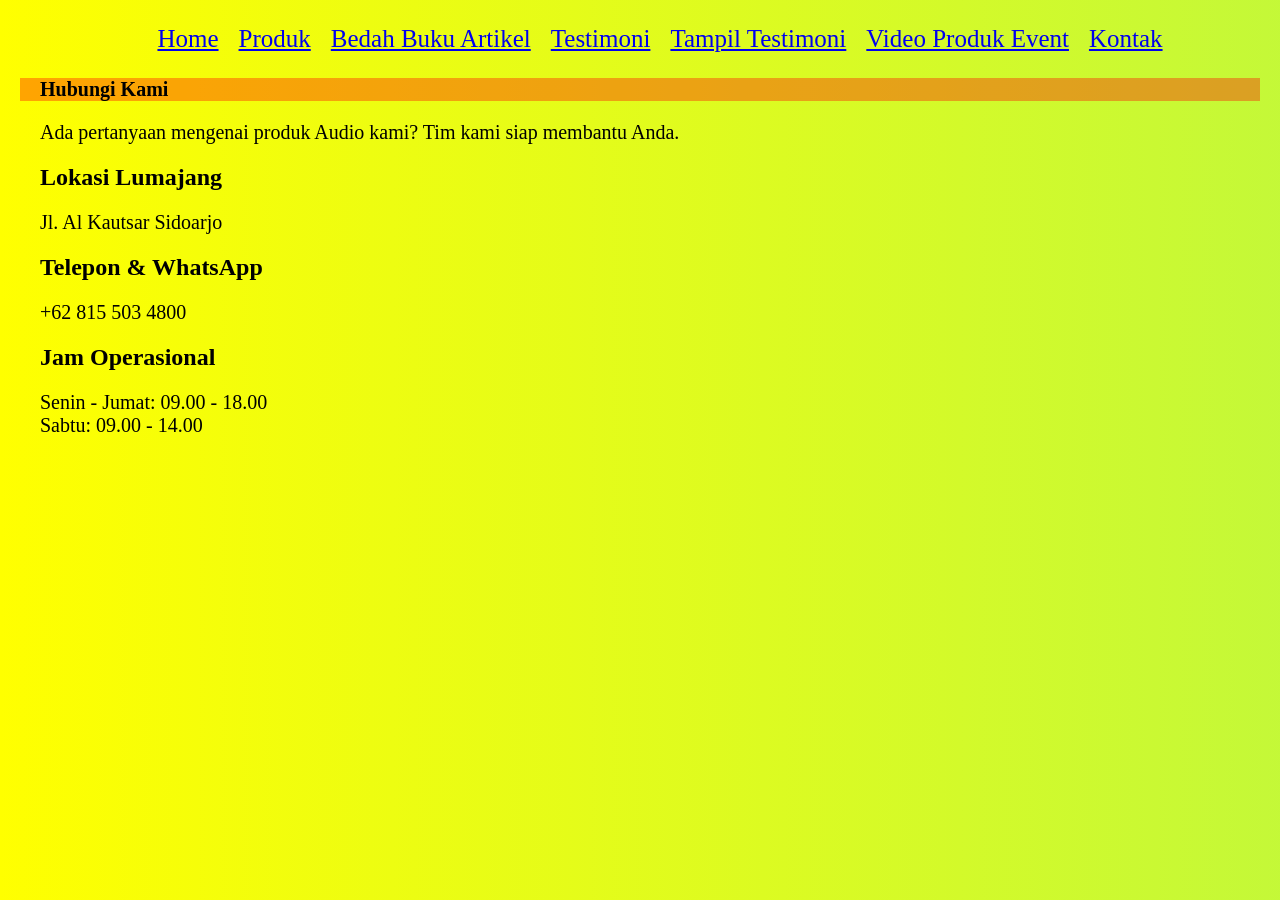
<file: Kontak.html>
<!DOCTYPE html>
<html lang="id">
<head>
<meta charset="UTF-8">
<meta name="viewport" content="width=device-width, initial-scale=1.0">
<title>Profile Usaha Buku ARSA</title>
<link rel ="stylesheet" href ="style.css"/>
<nav class="navbar">
  <ul>
    <li><a href="index.html">Home</a></li>
    <li><a href="Produk.html">Produk</a></li>
       <li><a href="Bedah Buku Artikel.html">Bedah Buku Artikel</a></li>
       <li><a href="Testimoni.html">Testimoni</a></li>
       <li><a href="Tampil Testimoni.html">Tampil Testimoni</a></li>
       <li><a href="Video Produk Event.html">Video Produk Event</a></li>
       <li><a href="Kontak.html">Kontak</a></li>
  </ul>
</nav>
</head>
<body>
    <div class="contact-wrapper">
    <div class="contact-header">
        <h1>Hubungi Kami</h1>
        <p>Ada pertanyaan mengenai produk Audio kami? Tim kami siap membantu Anda.</p>
    </div>

    <div class="contact-grid">
        <div class="info-side">
            <div class="info-box">
                <i class="fas fa-location-dot"></i>
                <div>
                    <h2>Lokasi Lumajang</h2>
                    <p>Jl. Al Kautsar Sidoarjo</p>
                </div>
            </div>

            <div class="info-box">
                <i class="fas fa-phone"></i>
                <div>
                    <h2>Telepon & WhatsApp</h2>
                    <p>+62 815 503 4800</p>
                </div>
            </div>

            <div class="info-box">
                <i class="fas fa-clock"></i>
                <div>
                    <h2>Jam Operasional</h2>
                    <p>Senin - Jumat: 09.00 - 18.00<br>Sabtu: 09.00 - 14.00</p>
                </div>
            </div>


        </div>

    <div class="map-container">
        <iframe src="https://www.google.com/maps/embed?pb=!1m18!1m12!1m3!1d3957.1472856424264!2d112.6455903748651!3d-7.38754789262208!2m3!1f0!2f0!3f0!3m2!1i1024!2i768!4f13.1!3m3!1m2!1s0x2dd7e2f40676d005%3A0x26e010ff086e0f22!2sPesantren%20Al%20Kautsar%20Sidoarjo!5e0!3m2!1sid!2sid!4v1709360000000!5m2!1sid!2sid"width="100%" height="300" style="border:0;" allowfullscreen="" loading="lazy"></iframe>
    </div>
</div>
</body>
</file>
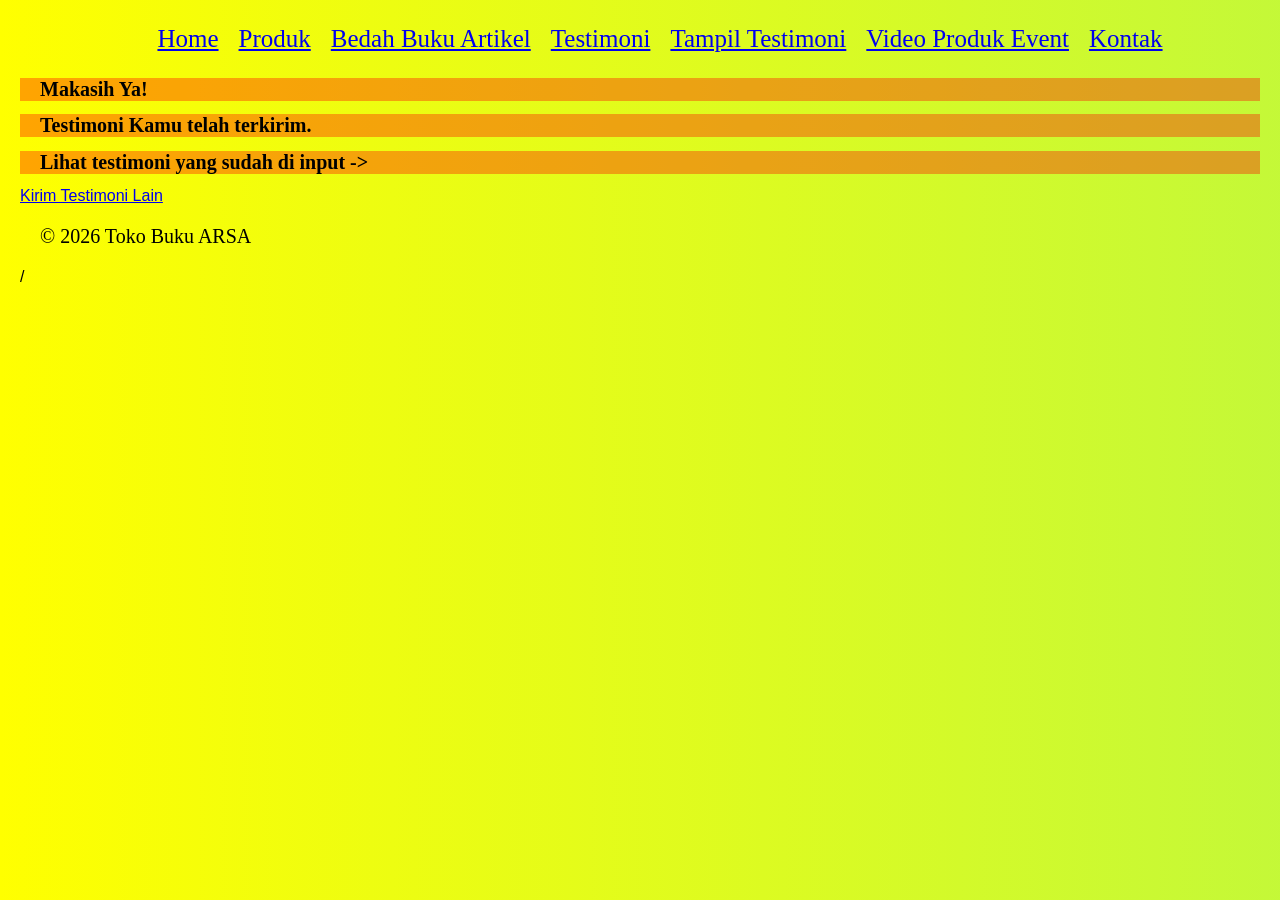
<file: Proses Testimoni.html>
<!DOCTYPE html>
<html lang="id">
<head>
<meta charset="UTF-8">
<meta name="viewport" content="width=device-width, initial-scale=1.0">
<title>Profile Usaha Buku ARSA</title>
<link rel ="stylesheet" href ="style.css"/>
<nav class="navbar">
<ul>
<li><a href="index.html">Home</a></li>
<li><a href="produk.html">Produk</a></li>
<li><a href="Bedah Buku Artikel.html">Bedah Buku Artikel</a></li>
<li><a href="Testimoni.html">Testimoni</a></li>
<li><a href="Tampil Testimoni.html">Tampil Testimoni</a></li>
<li><a href="Video Produk Event.html">Video Produk Event</a></li>
<li><a href="Kontak.html">Kontak</a></li>
</ul>
</nav>
</head>
<body>
<main class="konfirmasi">
<h1>Makasih Ya!</h1>
<h1>Testimoni Kamu telah terkirim.</h1>
<h1><a herf="tampil-testimoni.html">Lihat testimoni 
yang sudah di input -> </a></h1>
<section class="testimoni-terkirim"></section>
<a href="testimoni.html">Kirim Testimoni Lain</a>
</main>

<footer> 
<p>&copy; 2026 Toko Buku ARSA</p>
</footer>
</body>
</html>/
</file>
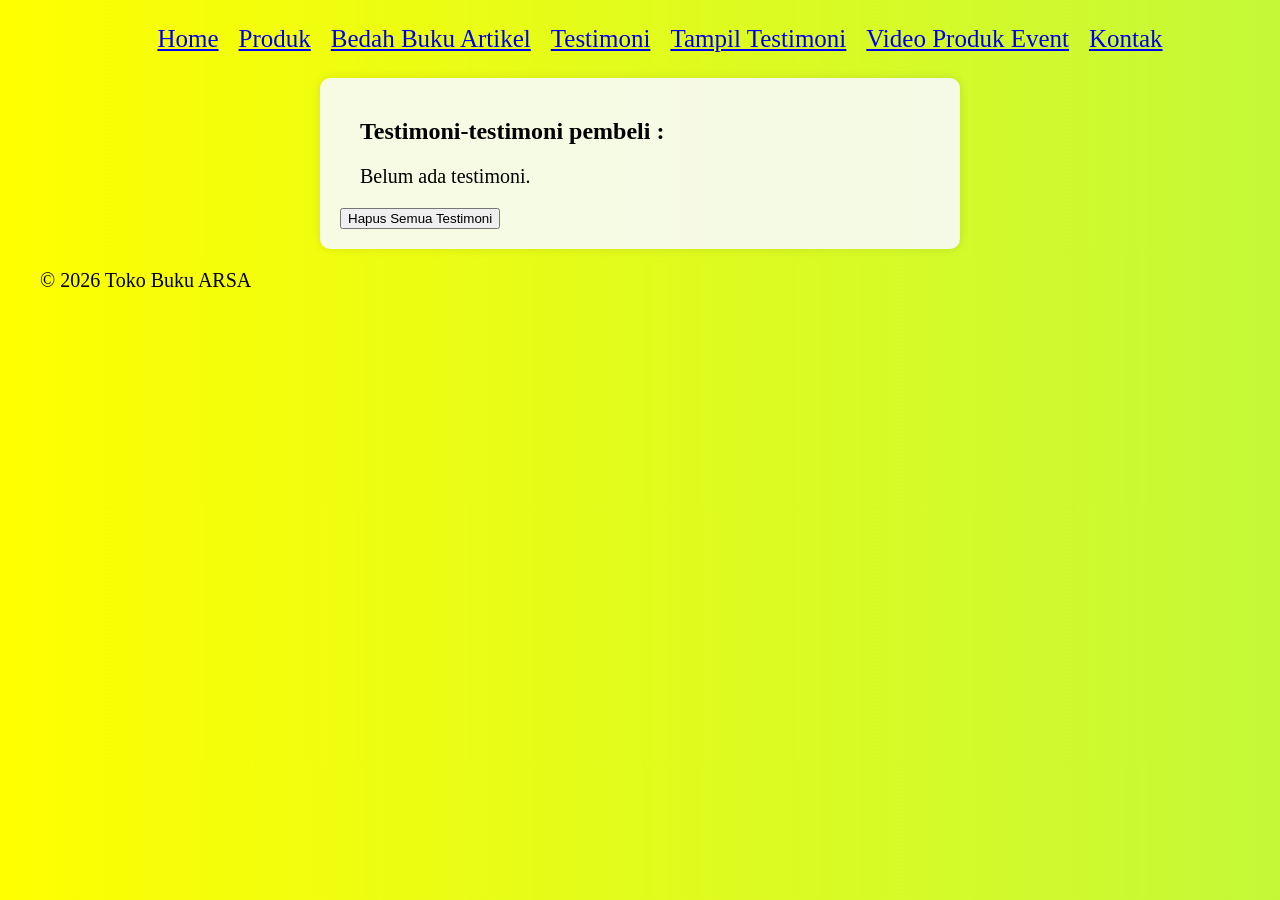
<file: Tampil Testimoni.html>
<!DOCTYPE html>
<html lang="id">
<head>
<meta charset="UTF-8">
<meta name="viewport" content="width=device-width, initial-scale=1.0">
<title>Profile Usaha Buku ARSA</title>
<link rel ="stylesheet" href ="style.css"/>
<nav class="navbar">
<ul>
<li><a href="index.html">Home</a></li>
<li><a href="produk.html">Produk</a></li>
<li><a href="Bedah Buku Artikel.html">Bedah Buku Artikel</a></li>
<li><a href="Testimoni.html">Testimoni</a></li>
<li><a href="Tampil Testimoni.html">Tampil Testimoni</a></li>
<li><a href="Video Produk Event.html">Video Produk Event</a></li>
<li><a href="Kontak.html">Kontak</a></li>
</ul>
</nav>
</head>
<body>
<main class="formulir">
<h2>Testimoni-testimoni pembeli :</h2>
<div id="daftarTestimoni"></div>
<button id="hapusSemua">Hapus Semua Testimoni</button>
</div>

<section>
<div id="daftarTestimoni"></div>
</section>
</main>

<footer>
<p>&copy; 2026 Toko Buku ARSA</p>
</footer>
<script>
const container = document.getElementById('daftarTestimoni');
const testimoniList = JSON.parse(localStorage.getItem('testimoniList')) || [];

if (testimoniList.length === 0) {
container.innerHTML = "<p>Belum ada testimoni.</p>";
} else {
testimoniList.forEach((t, i) => {
const el = document.createElement('div');
el.className = 'testimoni-box';
el.innerHTML = `
<p><strong>Nama:</strong> ${t.nama}</p>
<p><strong>Email:</strong> ${t.email}</p>
<p><strong>Pesan:</strong> ${t.pesan}</p>`;
container.appendChild(el);
});
}

document.getElementById("hapusSemua").addEventListener("click", function() {
const konfirmasi = confirm("Apakah Anda yakin ingin menghapus semua testimoni?");
if (konfirmasi) {
localStorage.removeItem("testimoniList");
location.reload();
         
}
});
</script>
</body>
</file>
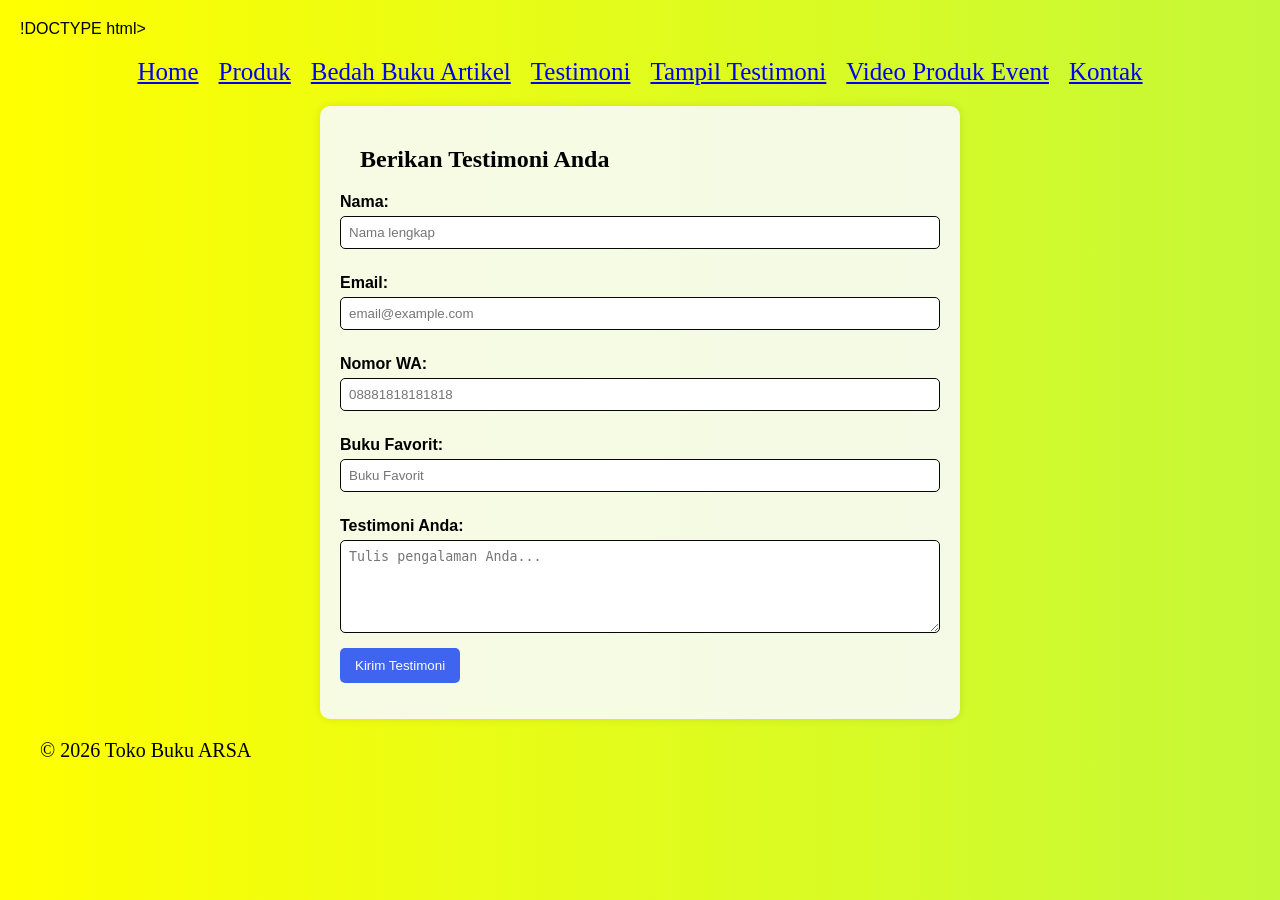
<file: Testimoni.html>
!DOCTYPE html>
<!DOCTYPE html>
<html lang="id">
<head>
<meta charset="UTF-8">
<meta name="viewport" content="width=device-width, initial-scale=1.0">
<title>Profile Usaha Buku ARSA</title>
<link rel ="stylesheet" href ="style.css"/>
<nav class="navbar">
<ul>
<li><a href="index.html">Home</a></li>
<li><a href="produk.html">Produk</a></li>
<li><a href="Bedah Buku Artikel.html">Bedah Buku Artikel</a></li>
<li><a href="Testimoni.html">Testimoni</a></li>
<li><a href="Tampil Testimoni.html">Tampil Testimoni</a></li>
<li><a href="Video Produk Event.html">Video Produk Event</a></li>
<li><a href="Kontak.html">Kontak</a></li>
</ul>
</nav>
</head>
<body>
<main class="formulir">
    <h2>Berikan Testimoni Anda</h2>
    <form id="formTestimoni">
      <label for="nama">Nama:</label>
      <input type="text" id="nama" name="nama" required placeholder="Nama lengkap">

      <label for="email">Email:</label>
      <input type="email" id="email" name="email" required placeholder="email@example.com">

      <label for="Nomor Wa">Nomor WA:</label>
      <input type="Nomor Wa" id="Nomor Wa" name="Nomor Wa" required placeholder="08881818181818">

       <label for="Buku Favorit">Buku Favorit:</label>
      <input type="Buku Favorit" id="Buku Favorit" name="Buku Favorit" required placeholder="Buku Favorit">

      <label for="pesan">Testimoni Anda:</label>
      <textarea id="pesan" name="pesan" required placeholder="Tulis pengalaman Anda..." rows="5"></textarea>

      <button type="submit">Kirim Testimoni</button>
    </form>
  </main>

  <footer>
    <p>&copy; 2026 Toko Buku ARSA</p>
  </footer>
 <script>
    document.getElementById('formTestimoni').addEventListener('submit', function(e) {
      e.preventDefault();

      const nama = document.getElementById('nama').value;
      const email = document.getElementById('email').value;
      const pesan = document.getElementById('pesan').value;

      const dataBaru = { nama, email, pesan };

      // Ambil list dari localStorage
      const testimoniList = JSON.parse(localStorage.getItem('testimoniList')) || [];

      // Tambahkan testimoni baru
      testimoniList.push(dataBaru);

      // Simpan kembali ke localStorage
      localStorage.setItem('testimoniList', JSON.stringify(testimoniList));

      // Arahkan ke halaman konfirmasi
      window.location.href = 'proses-testimoni.html';
    });
  </script>

<body>
</file>
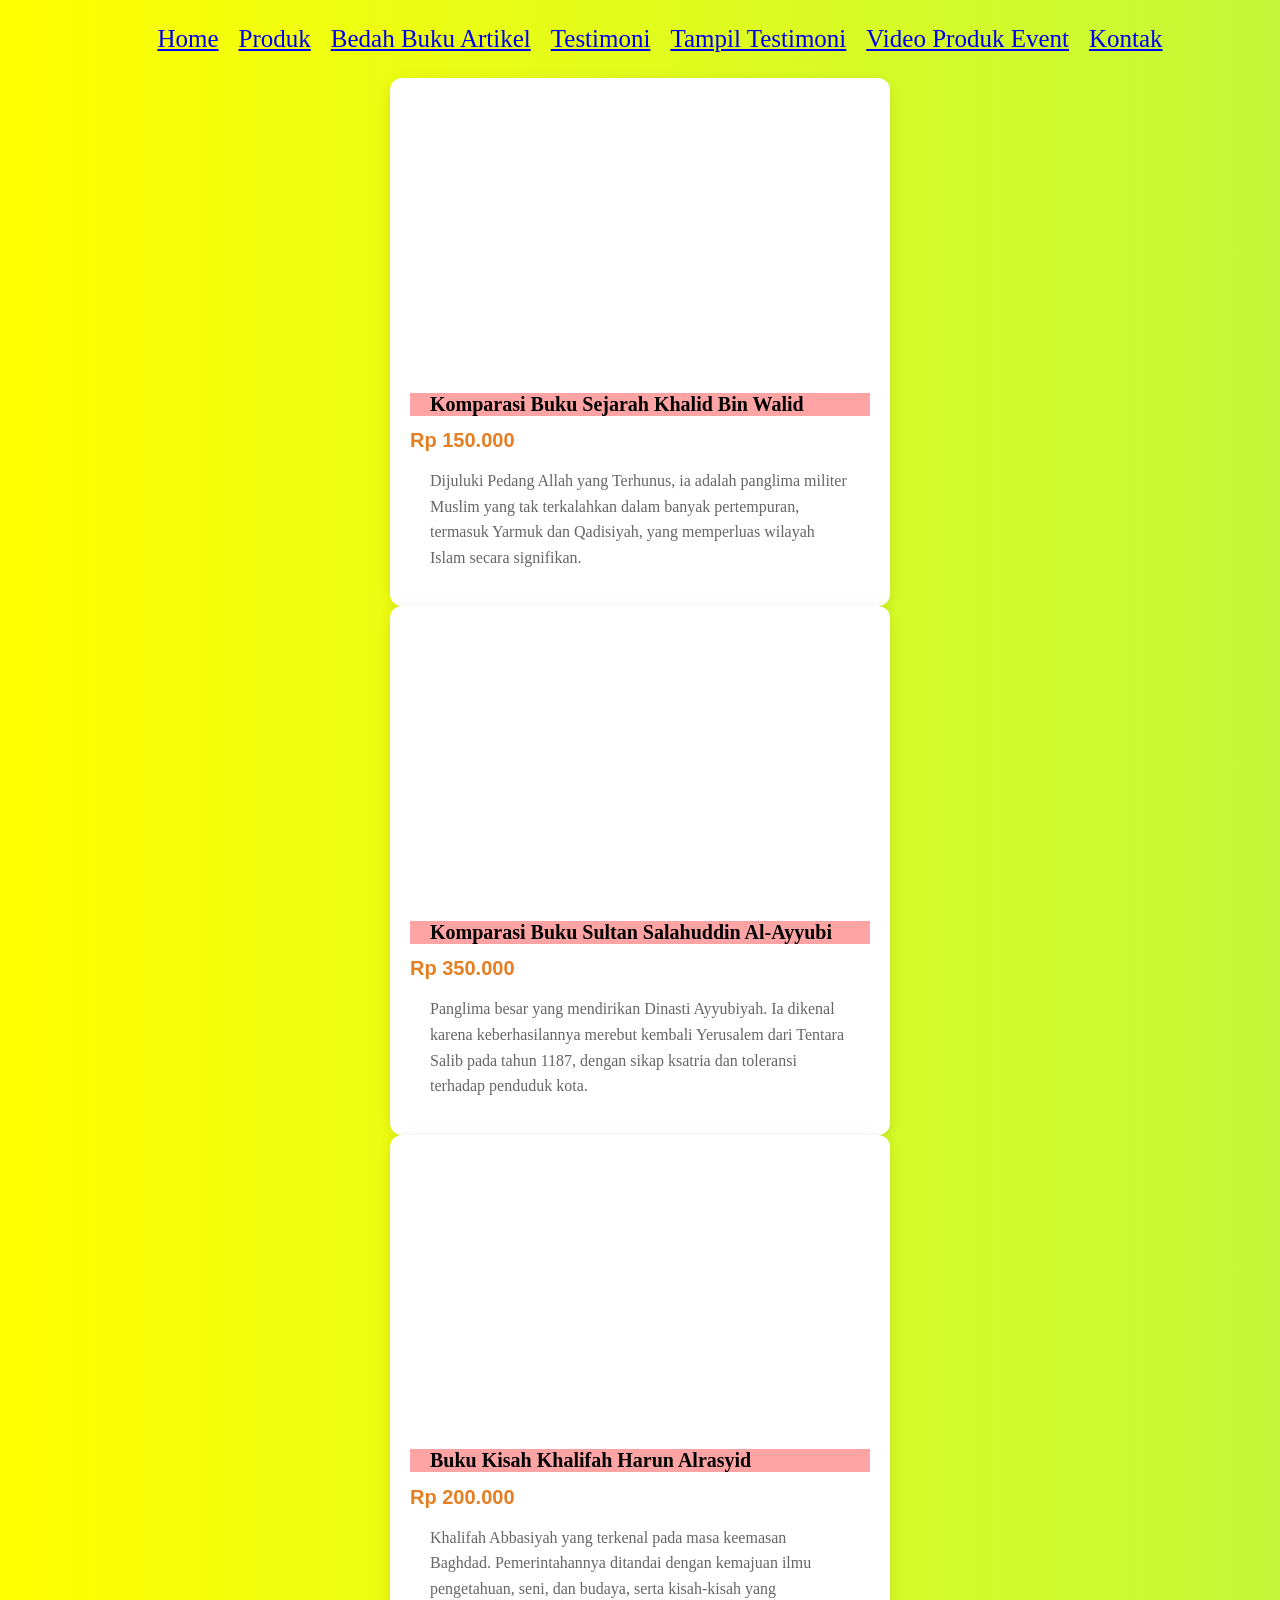
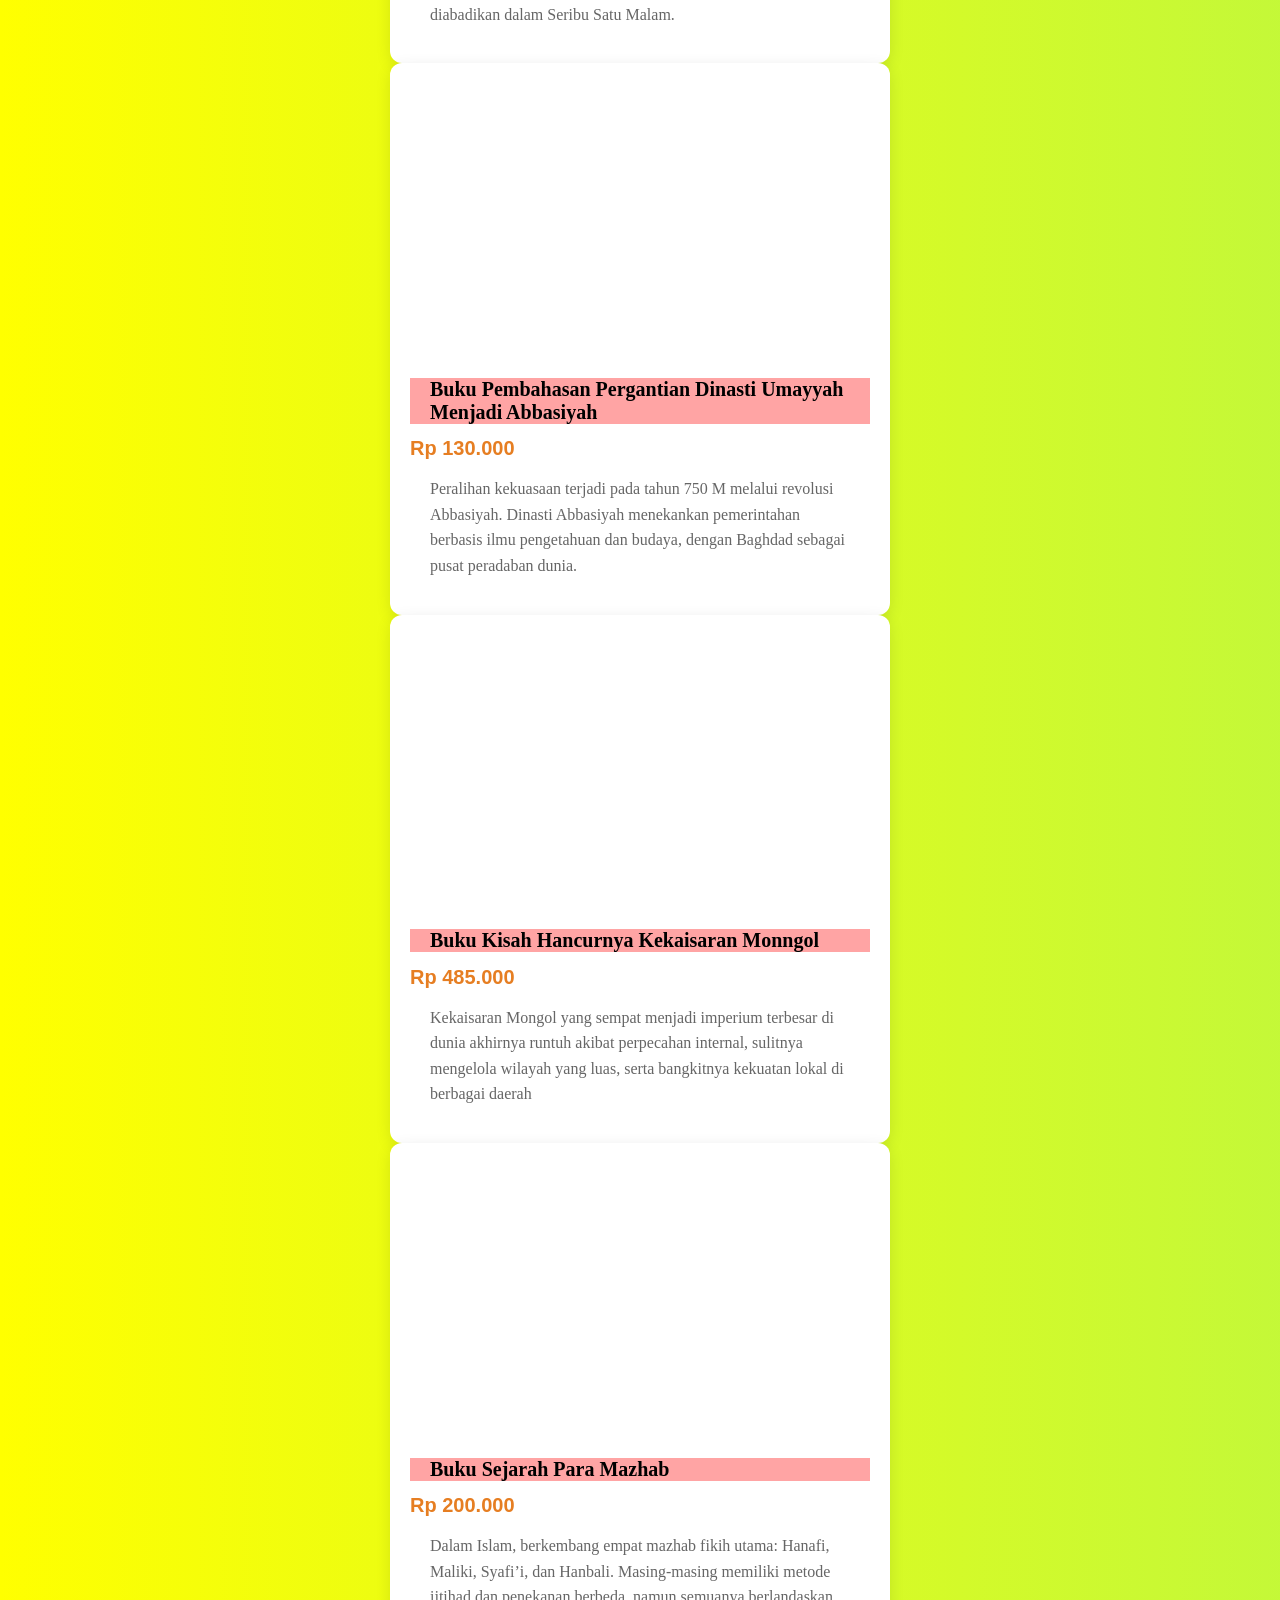
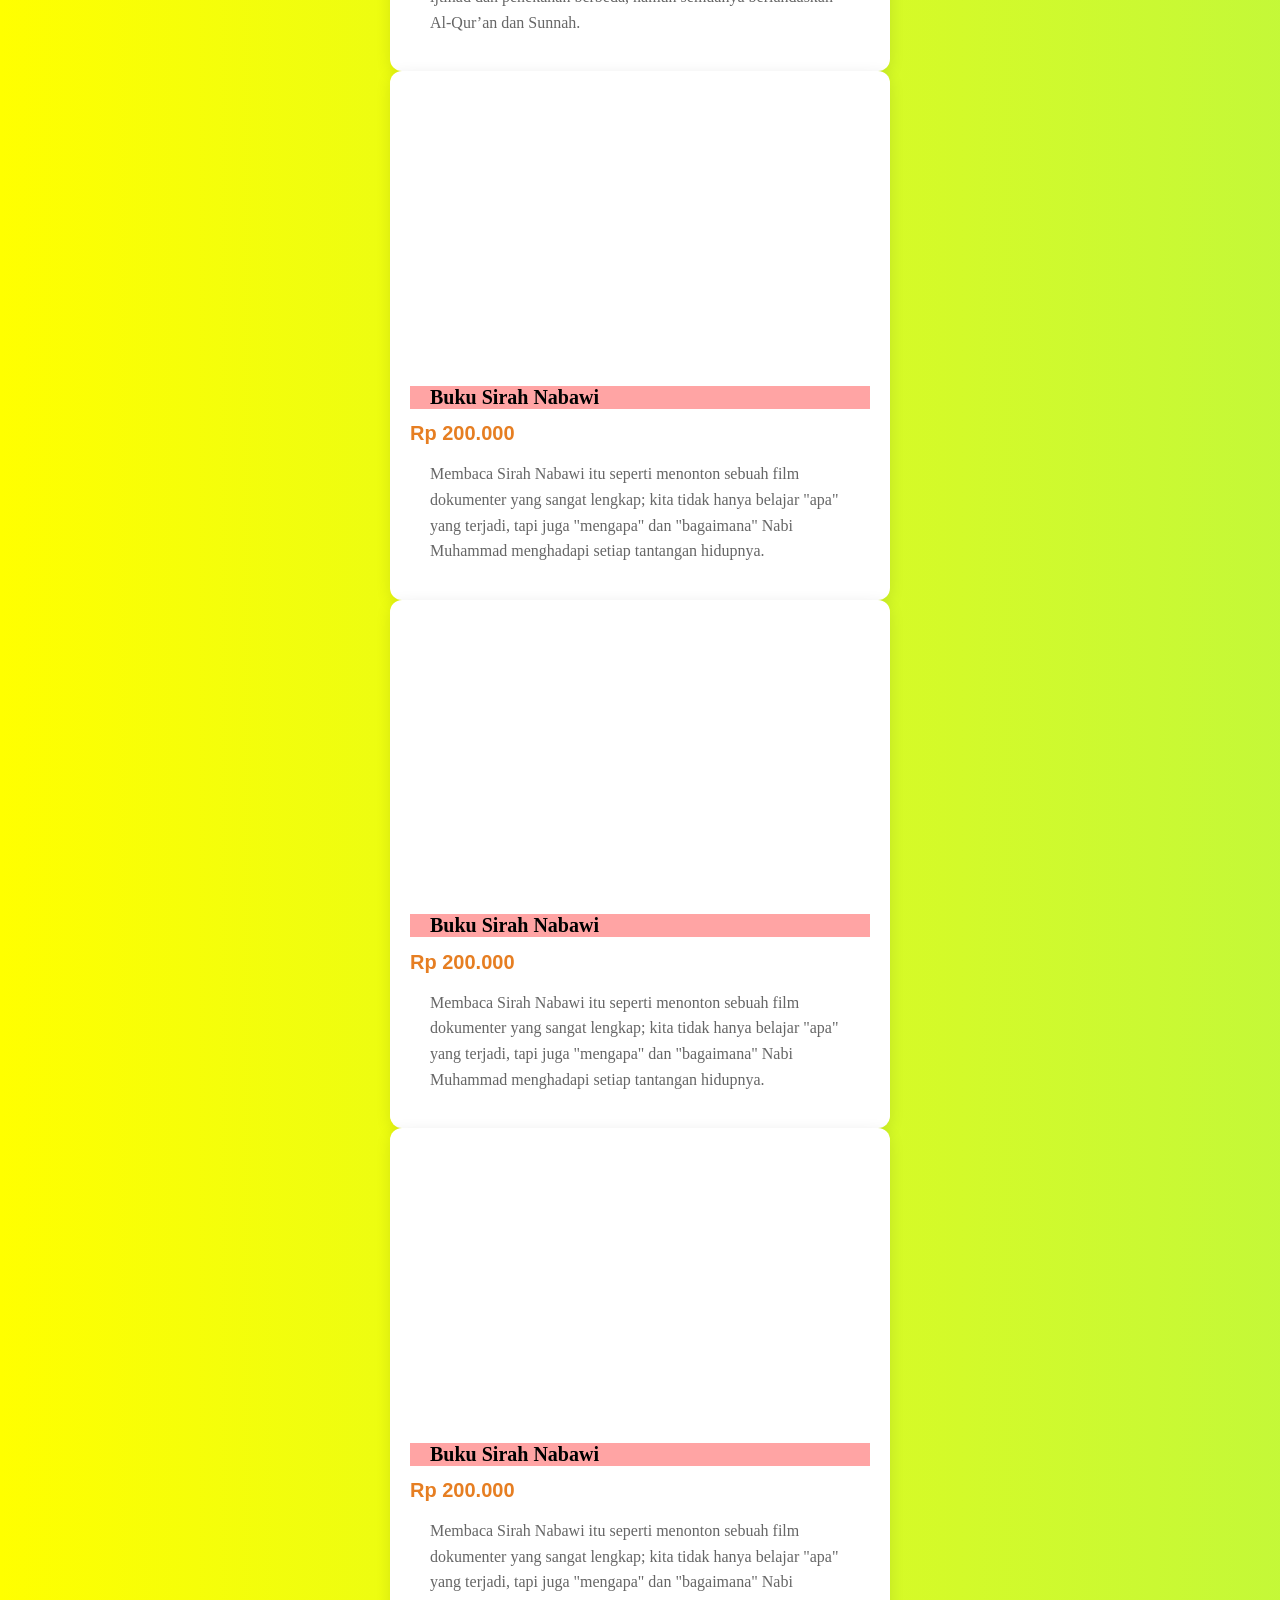
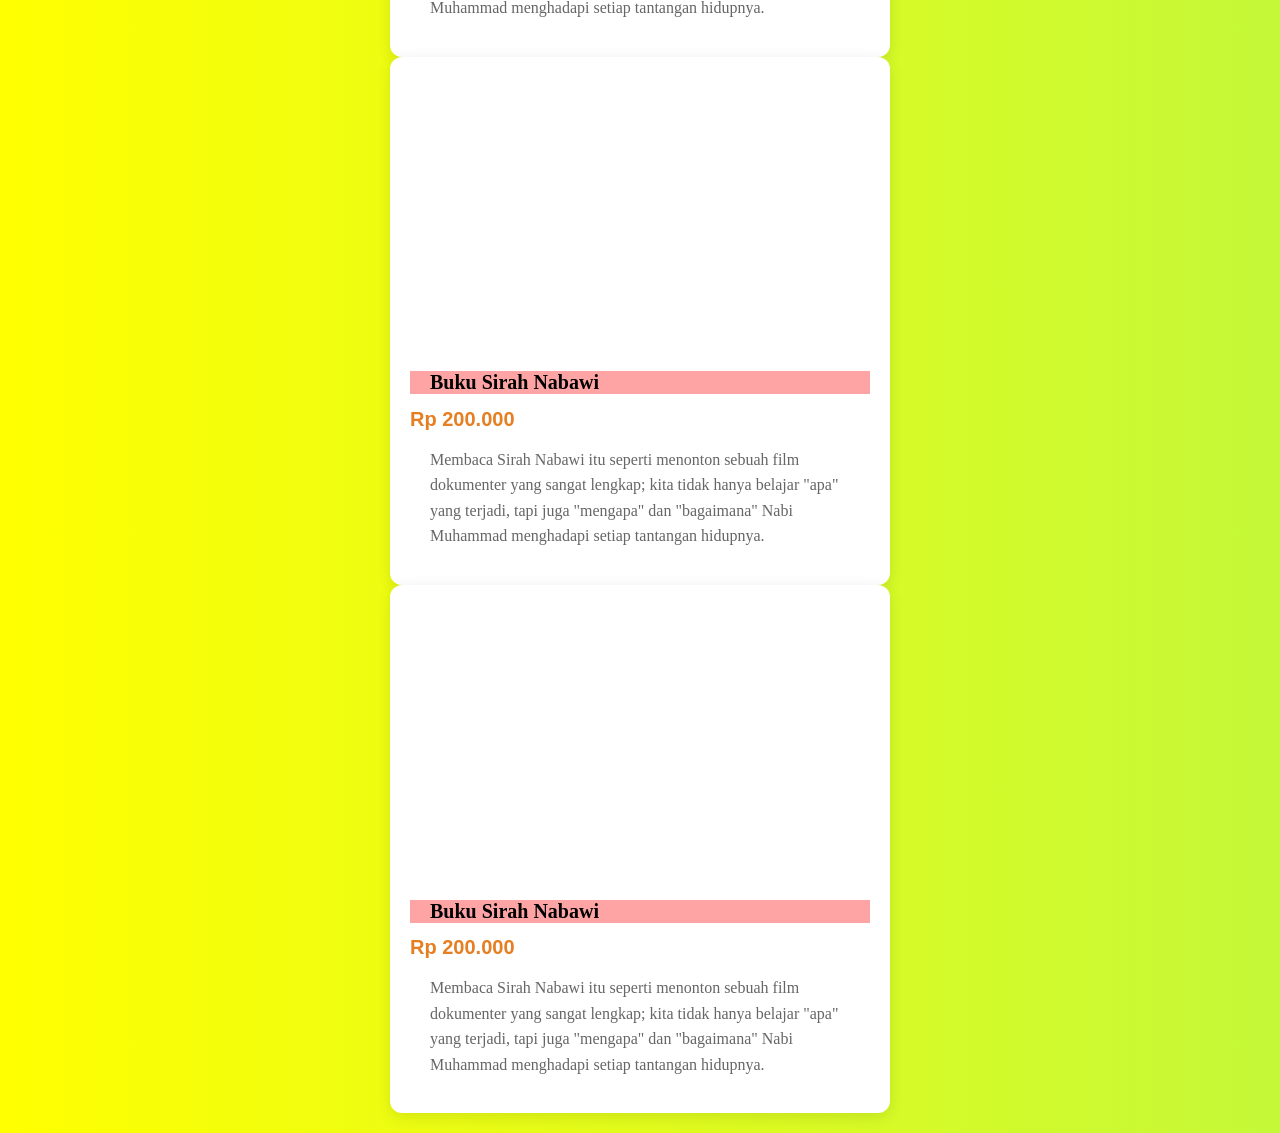
<file: Video Produk Event.html>
<!DOCTYPE html>
<html lang="id">
<head>
<meta charset="UTF-8">
<meta name="viewport" content="width=device-width, initial-scale=1.0">
<title>Profile Usaha Buku ARSA</title>
<link rel ="stylesheet" href ="style.css"/>
<nav class="navbar">
<ul>
<li><a href="index.html">Home</a></li>
<li><a href="produk.html">Produk</a></li>
<li><a href="Bedah Buku Artikel.html">Bedah Buku Artikel</a></li>
<li><a href="Testimoni.html">Testimoni</a></li>
<li><a href="Tampil Testimoni.html">Tampil Testimoni</a></li>
<li><a href="Video Produk Event.html">Video Produk Event</a></li>
<li><a href="Kontak.html">Kontak</a></li>
</ul>
</nav>
</head>
<body>
<div class="card-buku">
<div class="video-container">
<iframe src="https://www.youtube.com/embed/_ENVfAOq_xA" 
title="Komparasi Buku Sejarah Khalid Bin Walid"
allow="accelerometer; autoplay; clipboard-write; encrypted-media; gyroscope; picture-in-picture" 
allowfullscreen>
</iframe>
</div>
<div class="konten">
<h1>Komparasi Buku Sejarah Khalid Bin Walid</h1>
<div class="harga-buku">Rp 150.000</div>
<p class="deskripsi">
Dijuluki Pedang Allah yang Terhunus, ia adalah panglima militer Muslim yang tak terkalahkan dalam banyak pertempuran, termasuk Yarmuk dan Qadisiyah, yang memperluas wilayah Islam secara signifikan.
</p>
</div>
</div>

<div class="card-buku">
<div class="video-container">
<iframe src="https://www.youtube.com/embed/25Cc7VkEjkg" 
title="Komparasi Buku Sultan Salahuddin Al-Ayyubi"
allow="accelerometer; autoplay; clipboard-write; encrypted-media; gyroscope; picture-in-picture" 
allowfullscreen>
</iframe>
</div>
<div class="konten">
<h1>Komparasi Buku Sultan Salahuddin Al-Ayyubi</h1>
<div class="harga-buku">Rp 350.000</div>
<p class="deskripsi">
Panglima besar yang mendirikan Dinasti Ayyubiyah. Ia dikenal karena keberhasilannya merebut kembali Yerusalem dari Tentara Salib pada tahun 1187, dengan sikap ksatria dan toleransi terhadap penduduk kota.
</p>
</div>
</div>

<div class="card-buku">
<div class="video-container">
<iframe src="https://www.youtube.com/embed/4NSFW6hr1O4" 
title="Buku Kisah Khalifah Harun Alrasyid"
allow="accelerometer; autoplay; clipboard-write; encrypted-media; gyroscope; picture-in-picture" 
allowfullscreen>
</iframe>
</div>
<div class="konten">
<h1>Buku Kisah Khalifah Harun Alrasyid</h1>
<div class="harga-buku">Rp 200.000</div>
<p class="deskripsi">
Khalifah Abbasiyah yang terkenal pada masa keemasan Baghdad. Pemerintahannya ditandai dengan kemajuan ilmu pengetahuan, seni, dan budaya, serta kisah-kisah yang diabadikan dalam Seribu Satu Malam.
</p>
</div>
</div>

<div class="card-buku">
<div class="video-container">
<iframe src="https://www.youtube.com/embed/fEwzZ30TlU4" 
title="Buku Pembahasan Pergantian Dinasti Umayyah Menjadi Abbasiyah"
allow="accelerometer; autoplay; clipboard-write; encrypted-media; gyroscope; picture-in-picture" 
allowfullscreen>
</iframe>
</div>
<div class="konten">
<h1>Buku Pembahasan Pergantian Dinasti Umayyah Menjadi Abbasiyah</h1>
<div class="harga-buku">Rp 130.000</div>
<p class="deskripsi">
Peralihan kekuasaan terjadi pada tahun 750 M melalui revolusi Abbasiyah. Dinasti Abbasiyah menekankan pemerintahan berbasis ilmu pengetahuan dan budaya, dengan Baghdad sebagai pusat peradaban dunia.
</p>
</div>
</div>

<div class="card-buku">
<div class="video-container">
<iframe src="https://www.youtube.com/embed/nPBr5vzZZQU" 
title="Buku Kisah Hancurnya Kekaisaran Monngol"
allow="accelerometer; autoplay; clipboard-write; encrypted-media; gyroscope; picture-in-picture" 
allowfullscreen>
</iframe>
</div>
<div class="konten">
<h1>Buku Kisah Hancurnya Kekaisaran Monngol</h1>
<div class="harga-buku">Rp 485.000</div>
<p class="deskripsi">
Kekaisaran Mongol yang sempat menjadi imperium terbesar di dunia akhirnya runtuh akibat perpecahan internal, sulitnya mengelola wilayah yang luas, serta bangkitnya kekuatan lokal di berbagai daerah
</p>
</div>
</div>

<div class="card-buku">
<div class="video-container">
<iframe src="https://www.youtube.com/embed/Q6GVh2rkBp0" 
title="Buku Sejarah Para Mazhab"
allow="accelerometer; autoplay; clipboard-write; encrypted-media; gyroscope; picture-in-picture" 
allowfullscreen>
</iframe>
</div>
<div class="konten">
<h1>Buku Sejarah Para Mazhab</h1>
<div class="harga-buku">Rp 200.000</div>
<p class="deskripsi">
Dalam Islam, berkembang empat mazhab fikih utama: Hanafi, Maliki, Syafi’i, dan Hanbali. Masing-masing memiliki metode ijtihad dan penekanan berbeda, namun semuanya berlandaskan Al-Qur’an dan Sunnah.
</p>
</div>
</div>

<div class="card-buku">
<div class="video-container">
<iframe src="hhttps://www.youtube.com/embed/N15R4ZHX1j0" 
title="Buku Kisah Khalifah Harun Alrasyid"
allow="accelerometer; autoplay; clipboard-write; encrypted-media; gyroscope; picture-in-picture" 
allowfullscreen>
</iframe>
</div>
<div class="konten">
<h1>Buku Sirah Nabawi</h1>
<div class="harga-buku">Rp 200.000</div>
<p class="deskripsi">
Membaca Sirah Nabawi itu seperti menonton sebuah film dokumenter yang sangat lengkap; kita tidak hanya belajar "apa" yang terjadi, tapi juga "mengapa" dan "bagaimana" Nabi Muhammad menghadapi setiap tantangan hidupnya.
</p>
</div>
</div>

<div class="card-buku">
<div class="video-container">
<iframe src="hhttps://www.youtube.com/embed/N15R4ZHX1j0" 
title="Buku Kisah Khalifah Harun Alrasyid"
allow="accelerometer; autoplay; clipboard-write; encrypted-media; gyroscope; picture-in-picture" 
allowfullscreen>
</iframe>
</div>
<div class="konten">
<h1>Buku Sirah Nabawi</h1>
<div class="harga-buku">Rp 200.000</div>
<p class="deskripsi">
Membaca Sirah Nabawi itu seperti menonton sebuah film dokumenter yang sangat lengkap; kita tidak hanya belajar "apa" yang terjadi, tapi juga "mengapa" dan "bagaimana" Nabi Muhammad menghadapi setiap tantangan hidupnya.
</p>
</div>
</div>

<div class="card-buku">
<div class="video-container">
<iframe src="hhttps://www.youtube.com/embed/N15R4ZHX1j0" 
title="Buku Kisah Khalifah Harun Alrasyid"
allow="accelerometer; autoplay; clipboard-write; encrypted-media; gyroscope; picture-in-picture" 
allowfullscreen>
</iframe>
</div>
<div class="konten">
<h1>Buku Sirah Nabawi</h1>
<div class="harga-buku">Rp 200.000</div>
<p class="deskripsi">
Membaca Sirah Nabawi itu seperti menonton sebuah film dokumenter yang sangat lengkap; kita tidak hanya belajar "apa" yang terjadi, tapi juga "mengapa" dan "bagaimana" Nabi Muhammad menghadapi setiap tantangan hidupnya.
</p>
</div>
</div>

<div class="card-buku">
<div class="video-container">
<iframe src="hhttps://www.youtube.com/embed/N15R4ZHX1j0" 
title="Buku Kisah Khalifah Harun Alrasyid"
allow="accelerometer; autoplay; clipboard-write; encrypted-media; gyroscope; picture-in-picture" 
allowfullscreen>
</iframe>
</div>
<div class="konten">
<h1>Buku Sirah Nabawi</h1>
<div class="harga-buku">Rp 200.000</div>
<p class="deskripsi">
Membaca Sirah Nabawi itu seperti menonton sebuah film dokumenter yang sangat lengkap; kita tidak hanya belajar "apa" yang terjadi, tapi juga "mengapa" dan "bagaimana" Nabi Muhammad menghadapi setiap tantangan hidupnya.
</p>
</div>
</div>

<div class="card-buku">
<div class="video-container">
<iframe src="hhttps://www.youtube.com/embed/N15R4ZHX1j0" 
title="Buku Kisah Khalifah Harun Alrasyid"
allow="accelerometer; autoplay; clipboard-write; encrypted-media; gyroscope; picture-in-picture" 
allowfullscreen>
</iframe>
</div>
<div class="konten">
<h1>Buku Sirah Nabawi</h1>
<div class="harga-buku">Rp 200.000</div>
<p class="deskripsi">
Membaca Sirah Nabawi itu seperti menonton sebuah film dokumenter yang sangat lengkap; kita tidak hanya belajar "apa" yang terjadi, tapi juga "mengapa" dan "bagaimana" Nabi Muhammad menghadapi setiap tantangan hidupnya.
</p>
</div>
</div>

</body>
</html>
</file>
<file: style.css>
body {
    background: linear-gradient(
        270deg,
        rgb(114, 200, 247),
        rgb(79, 235, 167),
        rgb(255, 255, 0)
    );
    background-size: 600% 600%;
    animation: gradientMove 10s ease infinite;

    font-family: "Poppins", sans-serif;
    color: #000000;
    margin: 20px;
}

@keyframes gradientMove {
    0% {
        background-position: 0% 50%;
    }
    50% {
        background-position: 100% 50%;
    }
    100% {
        background-position: 0% 50%;
    }
}

    p {
    color: #000000;
    font-family:"popppins" ;
    text-align: left;
    font-size: 20px;
    padding-left: 20px;
    padding-right: 20px;
}
    .daftar-produk {
        display: grid;
        grid-template-columns: repeat(auto-fit, minmax(250px, 1fr));
        gap: 20px;
        padding: 20px;
        }
        
        .produk {
        background-color: #fff;
        border: 1px solid #ddd;
        padding: 15px;
        border-radius: 10px;
        text-align: center;
        box-shadow: 0 2px 6px rgba(0, 0, 0, 0.1);
        }
        
        .produk img {
        width: 150px;
        height: auto;
        border-radius: 5px;
        margin-bottom: 10px;
        }
        
        .produk h2 {
        font-size: 20px;
        color: #14a4be;
        }
         .produk h3 {
        font-size: 16px;
        color: #2c3e50;
        }
        
        .harga {
        font-weight: bold;
        color: #27ae60;
        }
        
        .deskripsi {
        font-size: 14px;
        color: #555;
        }

    h1 {
    color: #000000;
    background-color: rgba(255, 0, 0, 0.356);
    font-family:"popppins" ;
    font-size: 20px;
    padding-left: 20px;
    padding-right: 20px;
}

    h2 {
    color: #000000;
    font-family:"popppins" ;
    text-align: left;
    font-size: 20x;
    padding-left: 20px;
    padding-right: 20px;
}

.navbar ul {
  display: flex;            
  justify-content: center;  
  list-style: none;         
  margin: 10;
  padding: 10;
  gap : 20px;
  font-family: poppins;
  font-size: 25px;
}

.artikel {
max-width: 700px;
margin: auto;
padding: 20px;
background-color: #fdfdfd;
font-family: 'Georgia', serif;
line-height: 1.8;
}
.artikel .penulis {
font-style: italic;
color: #666;
margin-bottom: 20px;
}

.artikel .sampul {
width: 180px;
float: right;
margin: 0 0 20px 20px;
border: 1px solid #ccc;
box-shadow: 2px 2px 6px rgba(0,0,0,0.1);
}
.artikel blockquote {
font-style: italic;
padding-left: 20px;
margin: 20px 0;
border-left: 4px solid #f10b0b;
color: #444;
background-color: #f9f9f9;
}
.btn-kembali {
display: inline-block;
margin-top: 30px;
padding: 10px 16px;
background-color: #0865f1c7;
color: rgb(243, 244, 245);
text-decoration: none;  
border-radius: 4px;
}
.btn-kembali:hover {
background-color: #004d99;
}
.formulir {
  max-width: 600px;
  margin: auto;
  padding: 20px;
  background-color: #f9fbfce4;
  border-radius: 10px;
  box-shadow: 0 0 10px rgba(0, 0, 0, 0.1);
}

form label {
  display: block;
  margin-top: 10px;
  font-weight: bold;
}

form input,
form select,
form textarea {
  width: 100%;
  padding: 8px;
  margin-top: 5px;
  margin-bottom: 15px;
  border-radius: 5px;
  border: 1px solid #070707;
}

form button {
  background-color: #3e64f0;
  color: rgb(254, 254, 254);
  padding: 10px 15px;
  border: none;
  border-radius: 5px;
  cursor: pointer;
}

form button:hover {
  background-color: #000500;
}
.card-buku {
            background-color: white;
            width: 100%;
            max-width: 560px; /* Menyesuaikan ukuran standar video Youtube */
            border-radius: 12px;
            overflow: hidden;
            box-shadow: 0 4px 15px rgba(0,0,0,0.1);
            transition: 0.3s;
            width: 100%;
            max-width: 500px; /* Tentukan lebar maksimal */
            margin-left: auto;
            margin-right: auto;
            display: block; /* Memastikan elemen dianggap sebagai blok */
        }

        .video-container {
            position: relative;
            width: 100%;
            padding-bottom: 56.25%; /* Rasio 16:9 */
            height: 0;
        }

        .video-container iframe {
            position: absolute;
            top: 0;
            left: 0;
            width: 100%;
            height: 100%;
            border: none;
        }

        .konten {
            padding: 20px;
        }

        .judul-buku {
            font-size: 24px;
            color: #333;
            margin: 0 0 10px 0;
            font-weight: bold;
        }

        .harga-buku {
            font-size: 20px;
            color: #e67e22; /* Warna orange agar menonjol */
            font-weight: 600;
            margin-bottom: 15px;
        }

        .deskripsi {
            font-size: 16px;
            color: #666;
            line-height: 1.6;
        }
</file>
